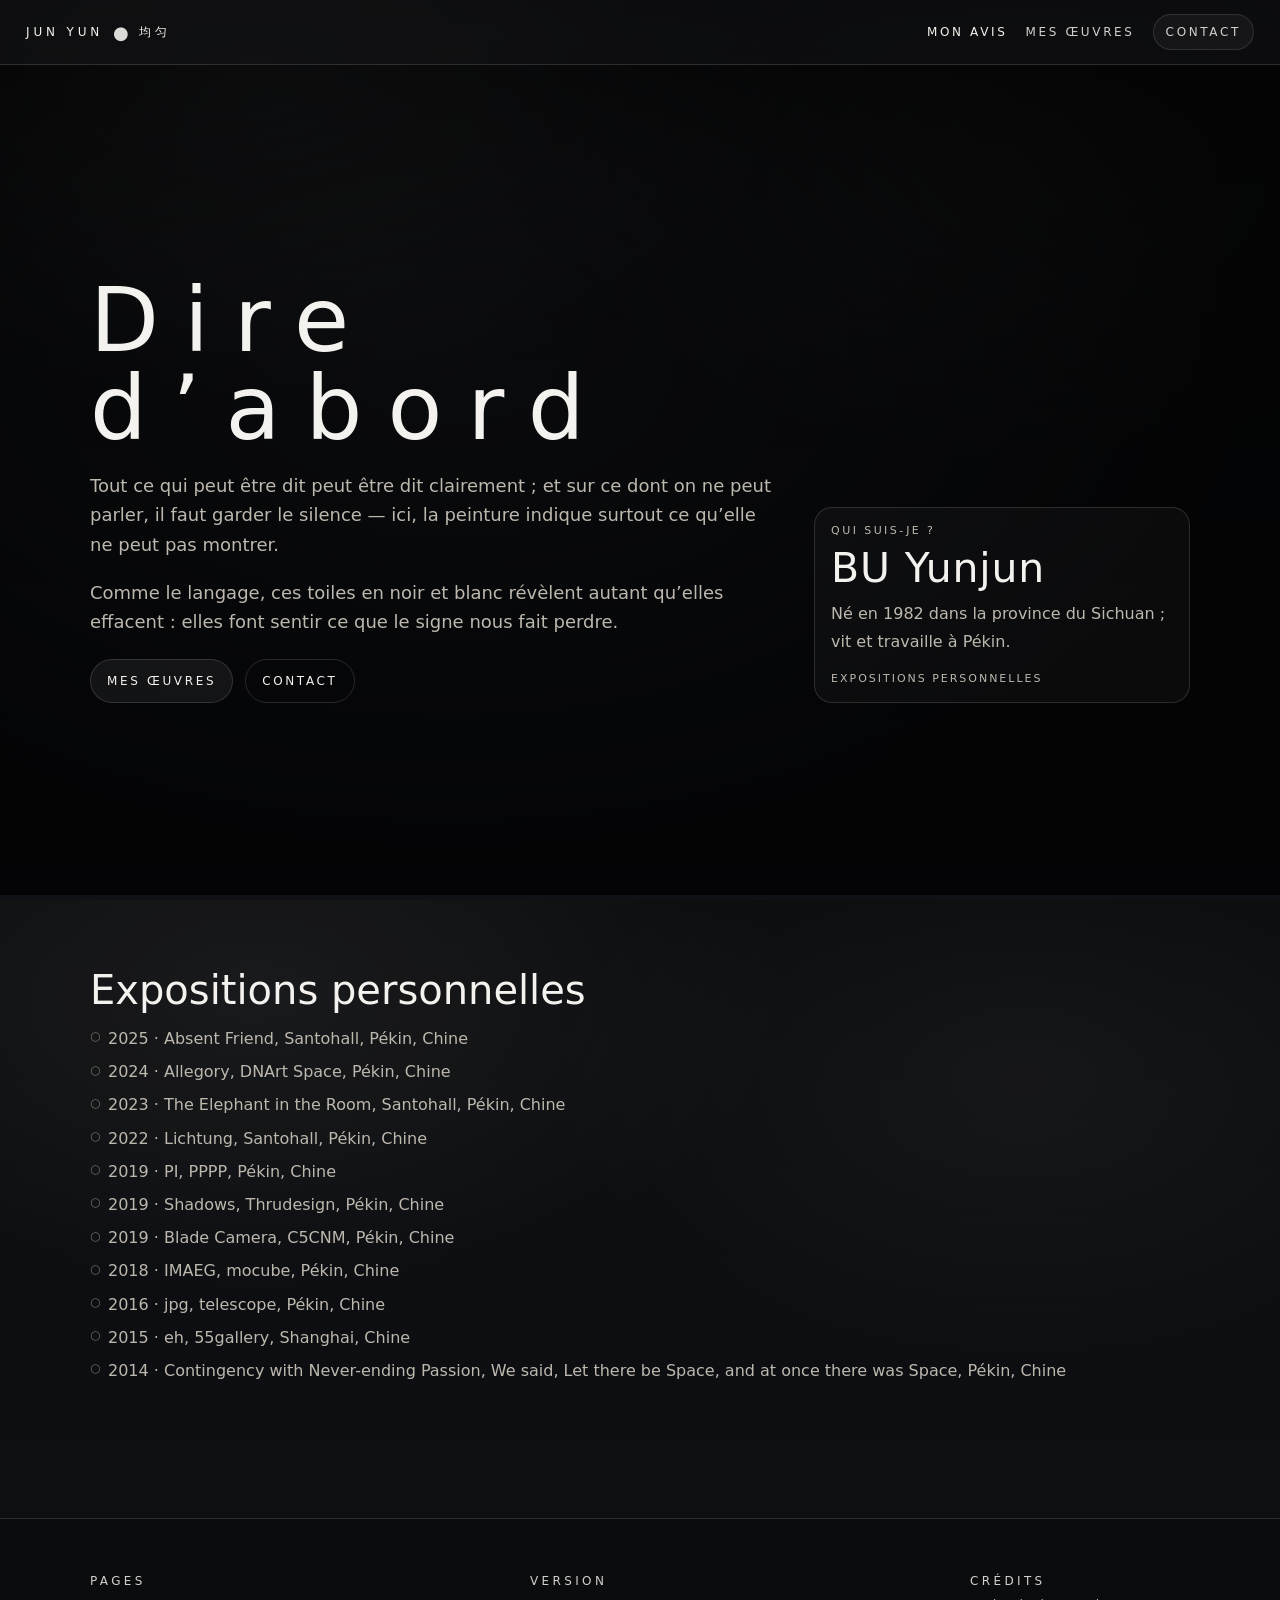
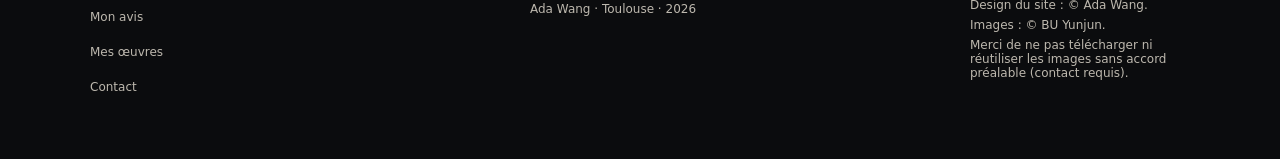
<file: index.html>
<!doctype html>
<html lang="fr">
<head>
  <meta charset="utf-8" />
  <meta name="viewport" content="width=device-width, initial-scale=1" />
  <title>JUN YUN — Galerie en ligne</title>
  <link rel="stylesheet" href="styles.css" />
</head>

<body class="home">
  <header class="header">
    <a class="brand" href="index.html">
      <span class="brandName">JUN YUN</span>
      <span class="brandDot">●</span>
      <span class="brandName">均匀</span>
    </a>

    <nav class="nav" aria-label="Main">
      <a class="active" href="index.html">MON AVIS</a>
      <a href="œuvres.html">MES ŒUVRES</a>
      <a class="pill" href="contact.html">CONTACT</a>
    </nav>

    <button class="menuBtn" id="menuBtn" aria-label="Open menu">
      <span></span><span></span>
    </button>
  </header>

  <div class="drawer" id="drawer" aria-hidden="true">
    <div class="drawerPanel">
      <div class="drawerTop">
        <span class="drawerTitle">NAVIGATION</span>
        <button class="drawerClose" id="drawerClose" aria-label="Close menu">✕</button>
      </div>
      <a href="index.html">MON AVIS</a>
      <a href="œuvres.html">MES ŒUVRES</a>
      <a href="contact.html">CONTACT</a>
    </div>
  </div>

  <main>
    <section class="hero">
      <div class="container heroGrid">
        <div>
          <h1 class="h1">
            <span class="spread">Dire</span><br>
            <span class="spread">d’abord</span>
          </h1>

          <p class="lead">
            Tout ce qui peut être dit peut être dit clairement ; et sur ce dont on ne peut parler, il faut garder le silence —
            ici, la peinture indique surtout ce qu’elle ne peut pas montrer.
          </p>
          <p class="lead">
            Comme le langage, ces toiles en noir et blanc révèlent autant qu’elles effacent : elles font sentir ce que le signe nous fait perdre.
          </p>

          <div class="btnRow">
            <a class="btn" href="œuvres.html">MES ŒUVRES</a>
            <a class="btn btnGhost" href="contact.html">CONTACT</a>
          </div>
        </div>

        <aside class="card">
          <div class="tiny">Qui suis-je ?</div>
          <div class="bigName">BU Yunjun</div>
          <div class="muted bio">
            Né en 1982 dans la province du Sichuan ; vit et travaille à Pékin.
          </div>
          <a class="miniLink" href="#expo">Expositions personnelles</a>
        </aside>
      </div>
    </section>

    <section class="section" id="expo">
      <div class="container">
        <h2 class="h2">Expositions personnelles</h2>
        <ul class="list">
          <li>2025 · Absent Friend, Santohall, Pékin, Chine</li>
          <li>2024 · Allegory, DNArt Space, Pékin, Chine</li>
          <li>2023 · The Elephant in the Room, Santohall, Pékin, Chine</li>
          <li>2022 · Lichtung, Santohall, Pékin, Chine</li>
          <li>2019 · PI, PPPP, Pékin, Chine</li>
          <li>2019 · Shadows, Thrudesign, Pékin, Chine</li>
          <li>2019 · Blade Camera, C5CNM, Pékin, Chine</li>
          <li>2018 · IMAEG, mocube, Pékin, Chine</li>
          <li>2016 · jpg, telescope, Pékin, Chine</li>
          <li>2015 · eh, 55gallery, Shanghai, Chine</li>
          <li>2014 · Contingency with Never-ending Passion, We said, Let there be Space, and at once there was Space, Pékin, Chine</li>
        </ul>
      </div>
    </section>
  </main>

  <footer class="footer">
    <div class="container footerGrid">
      <div>
        <div class="footerTitle">Pages</div>
        <a href="index.html"><span class="tiny">Mon avis</span></a>
        <a href="œuvres.html"><span class="tiny">Mes œuvres</span></a>
        <a href="contact.html"><span class="tiny">Contact</span></a>
      </div>

      <div>
        <div class="footerTitle">Version</div>
        <span class="tiny">Ada Wang · Toulouse · 2026</span>
      </div>

      <div>
        <div class="footerTitle">Crédits</div>
        <p class="tiny muted">Design du site : © Ada Wang.</p>
        <p class="tiny muted">Images : © BU Yunjun.</p>
        <p class="tiny muted">Merci de ne pas télécharger ni réutiliser les images sans accord préalable (contact requis).</p>
      </div>
    </div>
  </footer>

  <script src="script.js"></script>
</body>
</html>
</file>
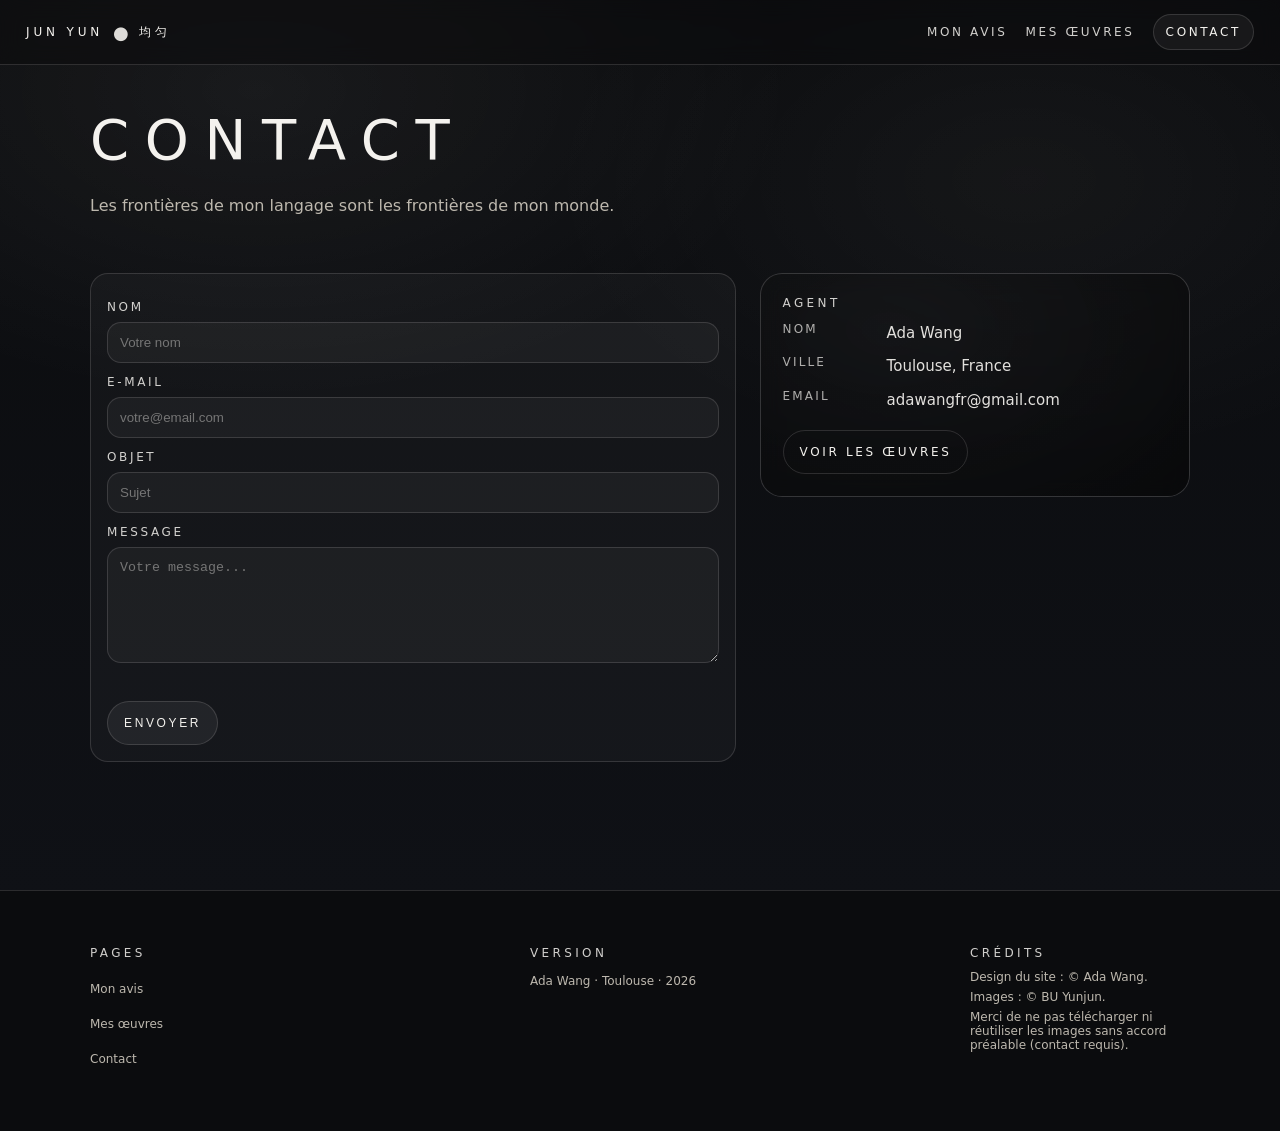
<file: contact.html>
<!doctype html>
<html lang="fr">
<head>
  <meta charset="utf-8" />
  <meta name="viewport" content="width=device-width, initial-scale=1" />
  <title>JUN YUN — Contact</title>
  <link rel="stylesheet" href="styles.css" />
</head>

<body class="contact">
  <header class="header">
    <a class="brand" href="index.html">
      <span class="brandName">JUN YUN</span>
      <span class="brandDot">●</span>
      <span class="brandName">均匀</span>
    </a>

    <nav class="nav" aria-label="Main">
      <a href="index.html">MON AVIS</a>
      <a href="œuvres.html">MES ŒUVRES</a>
      <a class="active pill" href="contact.html">CONTACT</a>
    </nav>

    <button class="menuBtn" id="menuBtn" aria-label="Open menu">
      <span></span><span></span>
    </button>
  </header>

  <div class="drawer" id="drawer" aria-hidden="true">
    <div class="drawerPanel">
      <div class="drawerTop">
        <span class="drawerTitle">NAVIGATION</span>
        <button class="drawerClose" id="drawerClose" aria-label="Close menu">✕</button>
      </div>
      <a href="index.html">MON AVIS</a>
      <a href="œuvres.html">MES ŒUVRES</a>
      <a href="contact.html">CONTACT</a>
    </div>
  </div>

  <main>
    <section class="section contactIntro">
      <div class="container">
        <h1 class="h1 h1Small"><span class="spread">CONTACT</span></h1>
        <p class="introText">Les frontières de mon langage sont les frontières de mon monde.</p>
      </div>
    </section>

    <section class="section contactGridSection">
      <div class="container contactGrid">
        <article class="card">
          <form class="form" action="mailto:adawangfr@gmail.com" method="post" enctype="text/plain">
            <label>
              <span>Nom</span>
              <input name="Nom" type="text" placeholder="Votre nom" required>
            </label>

            <label>
              <span>E-mail</span>
              <input name="Email" type="email" placeholder="votre@email.com" required>
            </label>

            <label>
              <span>Objet</span>
              <input name="Objet" type="text" placeholder="Sujet" required>
            </label>

            <label>
              <span>Message</span>
              <textarea name="Message" rows="6" placeholder="Votre message..." required></textarea>
            </label>

            <div class="btnRow">
              <button class="btn" type="submit">ENVOYER</button>
            </div>
          </form>
        </article>

        <aside class="agent">
          <h3>AGENT</h3>

          <dl>
            <dt>Nom</dt>
            <dd><strong>Ada Wang</strong></dd>

            <dt>Ville</dt>
            <dd>Toulouse, France</dd>

            <dt>Email</dt>
            <dd><a href="mailto:adawangfr@gmail.com">adawangfr@gmail.com</a></dd>
          </dl>

          <a class="btn btnGhost" href="œuvres.html">VOIR LES ŒUVRES</a>
        </aside>
      </div>
    </section>
  </main>

  <footer class="footer">
    <div class="container footerGrid">
      <div>
        <div class="footerTitle">Pages</div>
        <a href="index.html"><span class="tiny">Mon avis</span></a>
        <a href="œuvres.html"><span class="tiny">Mes œuvres</span></a>
        <a href="contact.html"><span class="tiny">Contact</span></a>
      </div>

      <div>
        <div class="footerTitle">Version</div>
        <span class="tiny">Ada Wang · Toulouse · 2026</span>
      </div>

      <div>
        <div class="footerTitle">Crédits</div>
        <p class="tiny muted">Design du site : © Ada Wang.</p>
        <p class="tiny muted">Images : © BU Yunjun.</p>
        <p class="tiny muted">Merci de ne pas télécharger ni réutiliser les images sans accord préalable (contact requis).</p>
      </div>
    </div>
  </footer>

  <script src="script.js"></script>
</body>
</html>
</file>
<file: styles.css>
:root{
  --bg:#0b0c0e;
  --fg:#f4f2ee;
  --muted:#bdb8ae;
  --line:rgba(244,242,238,.14);
  --bg-img:url("https://raw.githubusercontent.com/adawangfr-pixel/html-css-website/main/img/07.jpg");
  --panel-02:rgba(255,255,255,.02);
  --panel-03:rgba(255,255,255,.03);
  --panel-035:rgba(255,255,255,.035);
  --panel-04:rgba(255,255,255,.04);
  --panel-05:rgba(255,255,255,.05);
  --panel-06:rgba(255,255,255,.06);
  --panel-08:rgba(255,255,255,.08);
  --r:18px;
  --pad:clamp(16px,3vw,26px);
  --w:1100px;
  --ease:cubic-bezier(.2,.8,.2,1);
}

*{box-sizing:border-box}
html,body{height:100%}
html{scroll-behavior:smooth}

body{
  margin:0;
  font-family:ui-sans-serif,system-ui,-apple-system,Segoe UI,Roboto,Arial,"Noto Sans",sans-serif;
  background:
    radial-gradient(900px 520px at 20% 10%, rgba(255,255,255,.06), transparent 60%),
    radial-gradient(800px 480px at 80% 20%, rgba(255,255,255,.04), transparent 60%),
    linear-gradient(180deg,var(--bg),#0f1116);
  color:var(--fg);
  overflow-x:hidden;
}

a{color:inherit;text-decoration:none}
a:hover{opacity:.92}

.container{width:min(var(--w),100% - var(--pad)*2);margin:0 auto}
.muted,.tiny{color:var(--muted)}
.tiny{font-size:12px}

/* ===============================
   Header / Navigation
   =============================== */
.header{
  position:sticky;top:0;z-index:20;
  padding:14px var(--pad);
  display:flex;align-items:center;justify-content:space-between;gap:14px;
  background:rgba(11,12,14,.55);
  backdrop-filter:blur(10px);
  border-bottom:1px solid var(--line);
}

.brand{display:flex;align-items:center;gap:10px;min-width:140px}
.brandDot{font-size:18px;opacity:.9}
.brandName{font-size:12px;text-transform:uppercase;letter-spacing:.32em}

.nav{
  display:flex;align-items:center;gap:18px;
  font-size:12px;text-transform:uppercase;letter-spacing:.22em;
}
.nav a{opacity:.85}
.nav a.active{opacity:1}

.pill{
  padding:10px 12px;border-radius:999px;
  border:1px solid var(--line);
  background:var(--panel-05);
  opacity:1;
}

/* ===============================
   Drawer (mobile menu)
   =============================== */
.menuBtn{
  display:none;width:44px;height:44px;
  border-radius:12px;border:1px solid var(--line);
  background:var(--panel-04);cursor:pointer;
}
.menuBtn span{display:block;width:18px;height:1px;background:rgba(244,242,238,.85);margin:0 auto}
.menuBtn span+span{margin-top:7px}

.drawer{
  position:fixed;inset:0;z-index:50;
  background:rgba(0,0,0,.55);
  opacity:0;pointer-events:none;
  transition:opacity 220ms var(--ease);
}
.drawerPanel{
  position:absolute;right:0;top:0;bottom:0;
  width:min(360px,92vw);padding:18px;
  background:rgba(15,17,22,.92);
  border-left:1px solid var(--line);
  transform:translateX(18px);
  transition:transform 220ms var(--ease);
}
.drawer.open{opacity:1;pointer-events:auto}
.drawer.open .drawerPanel{transform:translateX(0)}
.drawerTop{display:flex;align-items:center;justify-content:space-between;margin-bottom:14px}
.drawerTitle{font-size:12px;text-transform:uppercase;letter-spacing:.28em;opacity:.85}
.drawerClose{
  width:40px;height:40px;border-radius:12px;
  border:1px solid var(--line);
  background:var(--panel-05);color:var(--fg);
  cursor:pointer;
}
.drawer a{
  display:block;padding:14px 10px;border-radius:14px;
  border:1px solid transparent;
  text-transform:uppercase;letter-spacing:.22em;font-size:13px;
  opacity:.9;
}
.drawer a:hover{border-color:var(--line);background:var(--panel-04)}

/* ===============================
   Sections / Typography
   =============================== */
.section{padding:72px 0}
.section:not(:last-of-type){border-bottom:1px solid var(--line)}
body.contact .section,
body.oeuvres .section{border-bottom:none}

.h1{margin:0;font-size:clamp(44px,7vw,92px);line-height:.98;font-weight:460}
.h1Small{font-size:clamp(34px,4.6vw,56px)}
.spread{letter-spacing:.28em}
.h2{margin:0;font-size:clamp(24px,3.2vw,40px);font-weight:480}
.lead{margin:18px 0 0;font-size:clamp(16px,1.5vw,18px);line-height:1.65;color:var(--muted);max-width:60ch}
.introText{margin-top:24px;max-width:78ch;line-height:1.7;color:var(--muted)}

/* ===============================
   UI components
   =============================== */
.card{border:1px solid var(--line);border-radius:var(--r);background:var(--panel-03);padding:16px}

.btnRow{margin-top:22px;display:flex;gap:12px;flex-wrap:wrap}
.btn{
  display:inline-flex;align-items:center;justify-content:center;
  height:44px;padding:0 16px;border-radius:999px;
  border:1px solid var(--line);
  background:var(--panel-06);
  color:var(--fg);
  text-transform:uppercase;letter-spacing:.22em;font-size:12px;
  cursor:pointer;
  transition:transform 160ms var(--ease), background 160ms var(--ease);
}
.btn:hover{transform:translateY(-1px);background:var(--panel-08)}
.btnGhost{background:transparent}

/* List — refined bullets (reuses existing .list) */
.list{margin:12px 0 0;padding-left:0;list-style:none;color:var(--muted);line-height:1.7}
.list li{position:relative;padding-left:18px;margin:6px 0}
.list li::before{content:"○";position:absolute;left:0;top:.12em;font-size:12px;opacity:.55}

.bigName{font-size:28px;margin-top:8px}
.bio{margin-top:6px;line-height:1.6}
.miniLink{display:inline-block;margin-top:14px;font-size:12px;color:var(--muted);letter-spacing:.08em;opacity:.9}
.miniLink:hover{opacity:1;text-decoration:underline}

/* ===============================
   Home (hero)
   =============================== */
.hero{min-height:calc(100vh - 70px);display:flex;align-items:center;padding:56px 0 36px}
.heroGrid{display:grid;grid-template-columns:1.3fr .7fr;gap:26px;align-items:end}

/* Home — bio card typography (index only) */
body.home .card .tiny{font-size:11px;text-transform:uppercase;letter-spacing:.22em}
body.home .card .bigName{margin-top:10px;font-size:clamp(30px,3.2vw,42px);line-height:1.06;letter-spacing:.02em}
body.home .card .bio{margin-top:10px;line-height:1.75;max-width:44ch}
body.home .card .miniLink{margin-top:16px;font-size:11px;text-transform:uppercase;letter-spacing:.18em;opacity:1}

body.home .hero{position:relative;overflow:hidden}

/* Shared blurred background layer (home hero + agent card) */
body.home .hero::before,
.agent::before{
  content:"";
  position:absolute;
  z-index:0;
  background:var(--bg-img) center/cover no-repeat;
  filter:blur(6px) saturate(1.05) contrast(1.05);
  animation:bgFlow 18s ease-in-out infinite alternate;
}
body.home .hero::before{inset:-8%;opacity:.45;transform:scale(1.08)}
.agent::before{inset:-20%;opacity:.35;transform:scale(1.10)}

body.home .hero::before{
  content:"";position:absolute;inset:-8%;z-index:0;
  background:var(--bg-img) center/cover no-repeat;
  filter:blur(6px) saturate(1.05) contrast(1.05);
  opacity:.45;transform:scale(1.08);
  animation:bgFlow 18s ease-in-out infinite alternate;
}
body.home .hero::after{
  content:"";position:absolute;inset:0;z-index:0;
  background:radial-gradient(800px 500px at 35% 35%, rgba(0,0,0,.25), rgba(0,0,0,.75));
}
body.home .hero > .container{position:relative;z-index:1}

@keyframes bgFlow{
  0%{transform:translate3d(-1.5%,-1.2%,0) scale(1.10)}
  50%{transform:translate3d( 1.2%,-0.8%,0) scale(1.12)}
  100%{transform:translate3d( 2.0%, 1.0%,0) scale(1.10)}
}

/* ===============================
   Footer
   =============================== */
.footer{
  margin-top:56px;
  padding:56px 0 56px;
  width:100%;
  background:var(--bg);
  position:relative;
}
.footer::before{
  content:"";
  position:absolute;
  left:0; top:0;
  width:100%;
  height:1px;
  background:var(--line);
}
.footerGrid{display:grid;grid-template-columns:1fr 1fr minmax(220px,20ch);gap:18px}
.footerTitle{text-transform:uppercase;letter-spacing:.28em;font-size:12px;opacity:.85;margin-bottom:10px}
.footer a{display:block;padding:8px 0;color:var(--muted)}
.footer a:hover{color:var(--fg)}
.footer p{margin:6px 0 0}

/* ===============================
   Œuvres page
   =============================== */
body.oeuvres .oeuvresIntro{padding-top:48px;padding-bottom:38px}
body.oeuvres .oeuvresGrid{padding-top:0;padding-bottom:72px}
body.oeuvres .pillGrid{display:grid;grid-template-columns:1fr;gap:48px;align-items:start}

body.oeuvres .expoBlock{padding:18px}
body.oeuvres .expoHead{display:grid;grid-template-columns:56px 1fr;gap:14px;align-items:start;margin-bottom:14px}
body.oeuvres .expoBadge{
  width:44px;height:44px;border-radius:999px;border:1px solid var(--line);
  display:grid;place-items:center;letter-spacing:.22em;font-size:12px;opacity:.9;
}
body.oeuvres .expoKicker{text-transform:uppercase;letter-spacing:.22em;font-size:12px;opacity:.9}
body.oeuvres .expoDesc{margin:10px 0 0;line-height:1.7;max-width:60ch}
body.oeuvres .expoGallery{display:grid;grid-template-columns:repeat(3,1fr);gap:12px;margin-top:10px}
body.oeuvres .expoArt{margin:0;border-radius:16px;overflow:hidden;border:1px solid var(--line);background:var(--panel-02)}
body.oeuvres .expoArt img{
  width:100%;height:190px;object-fit:cover;display:block;
  transform:scale(1);
  transition:transform 240ms var(--ease), filter 240ms var(--ease);
}
body.oeuvres .expoArt:hover img{transform:scale(1.06) rotate(-0.6deg);filter:saturate(1.05) contrast(1.02)}
body.oeuvres .expoArt figcaption{padding:10px 10px 12px}

/* ===============================
   Contact page
   =============================== */
body.contact .contactIntro{padding-top:48px;padding-bottom:38px}
body.contact .contactGridSection{padding-top:0;padding-bottom:72px}
.contactGrid{display:grid;grid-template-columns:1.2fr .8fr;gap:24px;align-items:start}

.form{display:grid;gap:12px;margin-top:10px}
label span{
  display:block;
  font-size:12px;
  text-transform:uppercase;
  letter-spacing:.22em;
  opacity:.85;
  margin-bottom:8px;
}
input, textarea{
  width:100%;
  border-radius:14px;
  border:1px solid var(--line);
  background:var(--panel-04);
  color:var(--fg);
  padding:12px 12px;
  outline:none;
}
input:focus, textarea:focus{border-color:rgba(244,242,238,.26)}

/* ===============================
   Agent card (single class: .agent)
   =============================== */
.agent{
  position:relative;
  overflow:hidden;
  padding:22px;
  border-radius:22px;
  border:1px solid var(--line);
  background:var(--panel-035);
  backdrop-filter:blur(10px);
}
.agent::after{
  content:"";position:absolute;inset:0;z-index:0;pointer-events:none;
  background:radial-gradient(520px 320px at 30% 25%, rgba(0,0,0,.18), rgba(0,0,0,.72));
}
.agent > *{position:relative;z-index:1}

.agent h3{
  margin:0;
  font-size:12px;
  text-transform:uppercase;
  letter-spacing:.28em;
  opacity:.85;
  font-weight:520;
}
.agent dl{
  margin:12px 0 0;
  display:grid;
  grid-template-columns:92px 1fr;
  column-gap:12px;
  row-gap:10px;
}
.agent dt{
  font-size:12px;
  text-transform:uppercase;
  letter-spacing:.18em;
  opacity:.70;
}
.agent dd{
  margin:0;
  font-size:15px;
  line-height:1.55;
  opacity:.92;
}
.agent dd strong{font-weight:520}
.agent a:hover{text-decoration:underline;opacity:1}
.agent .btn{margin-top:18px}

/* ===============================
   Responsive
   =============================== */
@media (max-width:980px){
  .nav{display:none}
  .menuBtn{display:inline-grid;place-items:center}
  .heroGrid{grid-template-columns:1fr}
  .footerGrid{grid-template-columns:1fr}
  body.oeuvres .expoGallery{grid-template-columns:repeat(2,1fr)}
  body.oeuvres .expoArt img{height:220px}
  .contactGrid{grid-template-columns:1fr}
}
@media (max-width:520px){
  body.oeuvres .expoGallery{grid-template-columns:1fr}
  body.oeuvres .expoArt img{height:260px}
}
</file>
